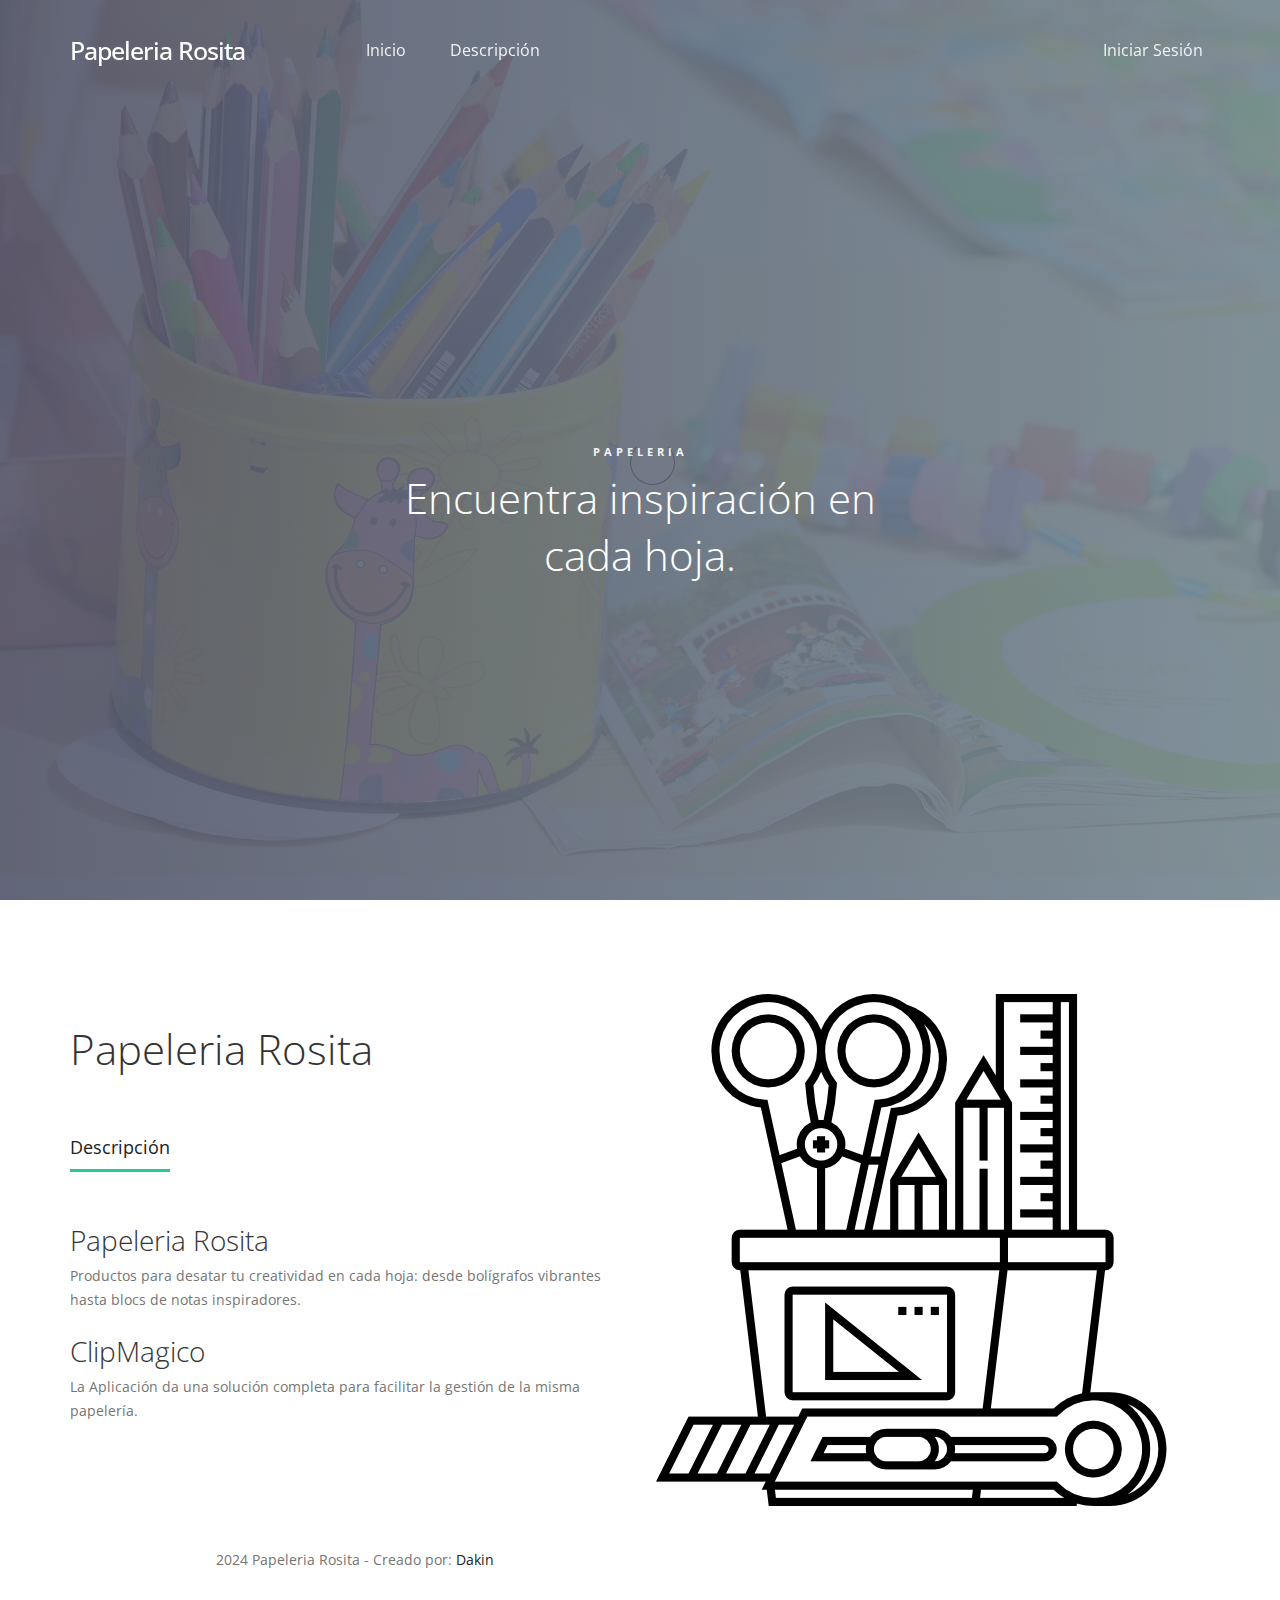
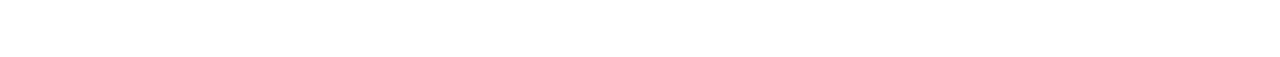
<file: src/main/webapp/index.html>
<!DOCTYPE html>
<html lang="en">
<head>

<title>Papeleria Rosita</title>

<meta charset="UTF-8">
<meta http-equiv="X-UA-Compatible" content="IE=Edge">
<meta name="description" content="">
<meta name="keywords" content="">
<meta name="team" content="">
<meta name="viewport"
	content="width=device-width, initial-scale=1, maximum-scale=1">

<link rel="stylesheet" href="css/bootstrap.min.css">
<link rel="stylesheet" href="css/owl.carousel.css">
<link rel="stylesheet" href="css/owl.theme.default.min.css">
<link rel="stylesheet" href="css/font-awesome.min.css">

<!-- MAIN CSS -->
<link rel="stylesheet" href="css/tooplate-style.css">

</head>
<body>

	<!-- PRE LOADER -->
	<section class="preloader">
		<div class="spinner">

			<span class="spinner-rotate"></span>

		</div>
	</section>


	<!-- MENU -->
	<section class="navbar custom-navbar navbar-fixed-top"
		role="navigation">
		<div class="container">

			<div class="navbar-header">
				<button class="navbar-toggle" data-toggle="collapse"
					data-target=".navbar-collapse">
					<span class="icon icon-bar"></span> <span class="icon icon-bar"></span>
					<span class="icon icon-bar"></span>
				</button>

				<!-- lOGO TEXT HERE -->
				<a href="index.html" class="navbar-brand">Papeleria Rosita</a>
			</div>

			<!-- MENU LINKS -->
			<div class="collapse navbar-collapse">
				<ul class="nav navbar-nav">
					<li><a href="#home" class="smoothScroll">Inicio</a></li>
					<li><a href="#feature" class="smoothScroll">Descripción</a></li>

				</ul>
				<ul class="nav navbar-nav navbar-right">
					<li><a href="login.jsp">Iniciar Sesión</a></li>

				</ul>
			</div>

		</div>
	</section>


	<!-- FEATURE -->
	<section id="home" data-stellar-background-ratio="0.5">
		<div class="overlay"></div>
		<div class="container">
			<div class="row">

				<div class="col-md-offset-3 col-md-6 col-sm-12">
					<div class="home-info">
						<h3>Papeleria</h3>
						<h1>Encuentra inspiración en cada hoja.</h1>

					</div>
				</div>

			</div>
		</div>
	</section>


	<!-- FEATURE -->
	<section id="feature" data-stellar-background-ratio="0.5">
		<div class="container">
			<div class="row">

				<div class="col-md-12 col-sm-12">
					<div class="section-title">
						<h1>Papeleria Rosita</h1>
					</div>
				</div>

				<div class="col-md-6 col-sm-6">
					<ul class="nav nav-tabs" role="tablist">
						<li class="active"><a href="#tab01" aria-controls="tab01"
							role="tab" data-toggle="tab">Descripción</a></li>

					</ul>

					<div class="tab-content">
						<div class="tab-pane active" id="tab01" role="tabpanel">
							<div class="tab-pane-item">
								<h2>Papeleria Rosita</h2>
								<p>Productos para desatar tu creatividad en cada hoja: desde
									bolígrafos vibrantes hasta blocs de notas inspiradores.</p>
							</div>
							<div class="tab-pane-item">
								<h2>ClipMagico</h2>
								<p>La Aplicación da una solución completa para facilitar la
									gestión de la misma papelería.</p>
							</div>
						</div>


					</div>

				</div>

				<div class="col-md-6 col-sm-6">
					<div class="feature-image">
						<img src="images/feature-mockup.png" class="img-responsive"
							alt="Thin Laptop">
					</div>
				</div>

			</div>
		</div>
	</section>




	<!-- FOOTER -->
	<footer id="footer" data-stellar-background-ratio="0.5">
		<div class="container">
			<div class="row">

				<div class="copyright-text col-md-12 col-sm-12">
					<div class="col-md-6 col-sm-6">
						<p>
							2024 Papeleria Rosita - Creado por: <a rel="nofollow">Dakin</a>
						</p>
					</div>


				</div>

			</div>
		</div>
	</footer>


	<!-- SCRIPTS -->
	<script src="js/jquery.js"></script>
	<script src="js/bootstrap.min.js"></script>
	<script src="js/jquery.stellar.min.js"></script>
	<script src="js/owl.carousel.min.js"></script>
	<script src="js/smoothscroll.js"></script>
	<script src="js/custom.js"></script>

</body>
</html>
</file>
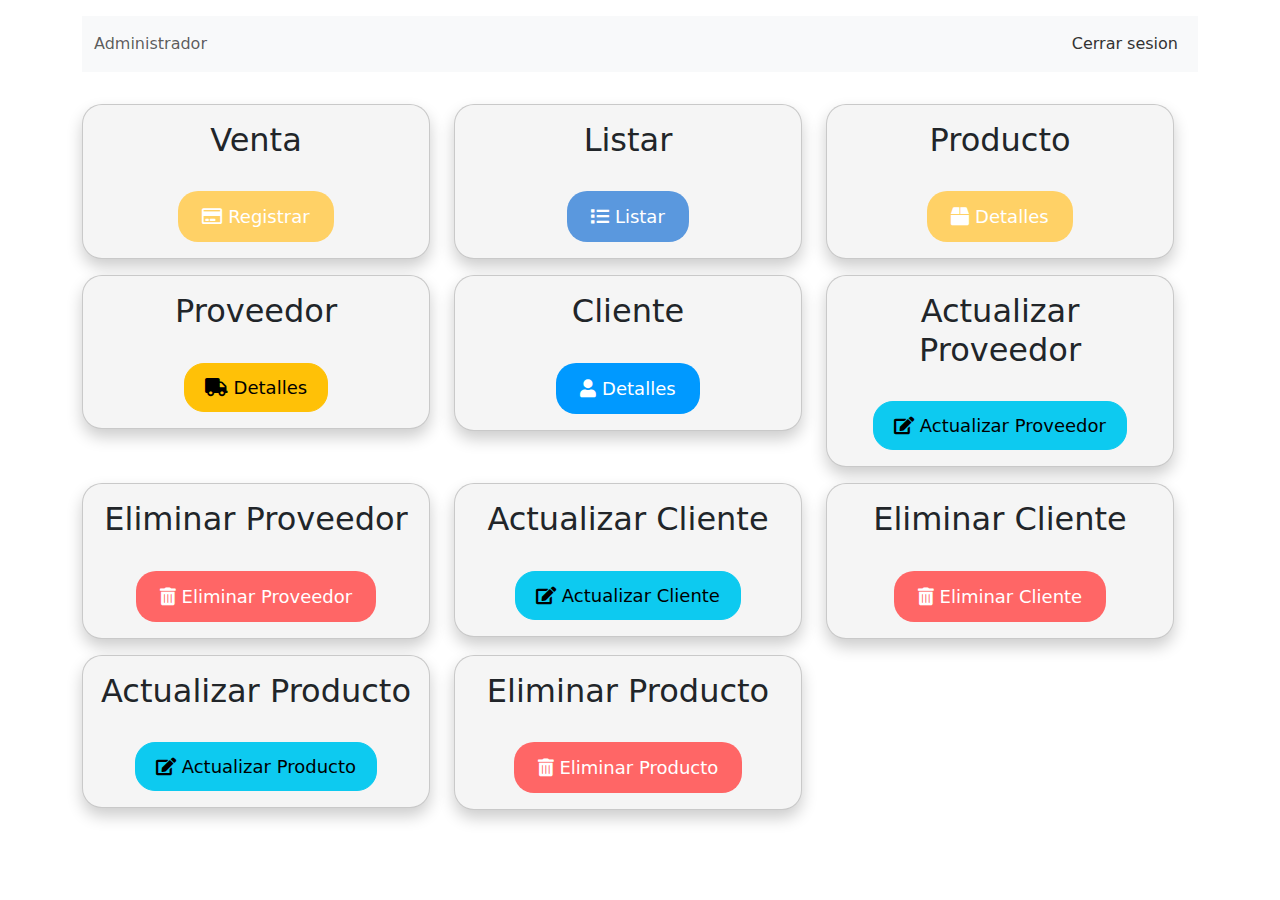
<file: src/main/webapp/administrador.html>
<!DOCTYPE html>
<html lang="es">

<head>
<meta charset="UTF-8">
<meta name="viewport" content="width=device-width, initial-scale=1.0">
<title>Administrador</title>
<!-- Agregar enlaces a los estilos de Bootstrap -->
<link
	href="https://cdn.jsdelivr.net/npm/bootstrap@5.3.0-alpha1/dist/css/bootstrap.min.css"
	rel="stylesheet">
<!-- Enlace al archivo de estilos CSS -->
<link rel="stylesheet" href="./css/vendedor.css">
<!-- Enlace a Font Awesome para iconos -->
<link rel="stylesheet"
	href="https://cdnjs.cloudflare.com/ajax/libs/font-awesome/5.15.4/css/all.min.css">
</head>

<body>
	<div class="container mt-3 text-center">
		<!-- Barra de navegaci�n -->
		<nav class="navbar navbar-expand-lg navbar-light bg-light">
			<div class="container-fluid">
				<div class="collapse navbar-collapse" id="navbarSupportedContent">
					<ul class="navbar-nav me-auto mb-2 mb-lg-0">
						<li class="nav-item"><span class="navbar-text">Administrador</span></li>
					</ul>
					<ul class="navbar-nav ms-auto mb-2 mb-lg-0">
						<li class="nav-item"><a class="nav-link" href="login.jsp">Cerrar
								sesion</a></li>
					</ul>
				</div>
			</div>
		</nav>


		<!-- Contenido de la p�gina -->
		<div class="row mt-3">

			<div class="row mt-3">
				<!-- Bot�n para Venta -->
				<div class="col-md-4">
					<div class="card">
						<div class="card-body text-center">
							<h5 class="card-title">Venta</h5>
							<button type="button" class="btn btn-success btn-lg btn-icon"
								id="btnRegistrar" onclick="mostrarFormulario('formularioVenta')">
								<i class="far fa-credit-card"></i> Registrar
							</button>
						</div>
					</div>
				</div>

				<!-- Bot�n para Listar -->
				<div class="col-md-4">
					<div class="card">
						<div class="card-body text-center">
							<h5 class="card-title">Listar</h5>
							<button type="button" class="btn btn-secondary btn-lg btn-icon"
								onclick="mostrarFormulario('formularioListar')">
								<i class="fas fa-list"></i> Listar
							</button>
						</div>
					</div>
				</div>

				<!-- Bot�n para Detalles de Producto -->
				<div class="col-md-4">
					<div class="card">
						<div class="card-body text-center">
							<h5 class="card-title">Producto</h5>
							<button type="button" class="btn btn-success btn-lg btn-icon"
								onclick="mostrarFormulario('formularioAProducto')">
								<i class="fas fa-box"></i> Detalles
							</button>
						</div>
					</div>
				</div>
			</div>

			<div class="row mt-3">
				<!-- Bot�n para Detalles de Proveedor -->
				<div class="col-md-4">
					<div class="card">
						<div class="card-body text-center">
							<h5 class="card-title">Proveedor</h5>
							<button type="button" class="btn btn-warning btn-lg btn-icon"
								onclick="mostrarFormulario('formularioAProveedor')">
								<i class="fas fa-truck"></i> Detalles
							</button>
						</div>
					</div>
				</div>

				<!-- Bot�n para Detalles de Cliente -->
				<div class="col-md-4">
					<div class="card">
						<div class="card-body text-center">
							<h5 class="card-title">Cliente</h5>
							<button type="button" class="btn btn-primary btn-lg btn-icon"
								onclick="mostrarFormulario('formularioACliente')">
								<i class="fas fa-user"></i> Detalles
							</button>
						</div>
					</div>
				</div>

				<!-- Bot�n para Actualizar Proveedor -->
				<div class="col-md-4">
					<div class="card">
						<div class="card-body text-center">
							<h5 class="card-title">Actualizar Proveedor</h5>
							<button type="button" class="btn btn-info btn-lg btn-icon"
								onclick="mostrarFormulario('formularioMProveedor')">
								<i class="fas fa-edit"></i> Actualizar Proveedor
							</button>
						</div>
					</div>
				</div>
			</div>

			<div class="row mt-3">
				<!-- Bot�n para Eliminar Proveedor -->
				<div class="col-md-4">
					<div class="card">
						<div class="card-body text-center">
							<h5 class="card-title">Eliminar Proveedor</h5>
							<button type="button" class="btn btn-danger btn-lg btn-icon"
								onclick="mostrarFormulario('formularioEProveedor')">
								<i class="fas fa-trash-alt"></i> Eliminar Proveedor
							</button>
						</div>
					</div>
				</div>

				<!-- Bot�n para Actualizar Cliente -->
				<div class="col-md-4">
					<div class="card">
						<div class="card-body text-center">
							<h5 class="card-title">Actualizar Cliente</h5>
							<button type="button" class="btn btn-info btn-lg btn-icon"
								onclick="mostrarFormulario('formularioMCliente')">
								<i class="fas fa-edit"></i> Actualizar Cliente
							</button>
						</div>
					</div>
				</div>

				<!-- Bot�n para Eliminar Cliente -->
				<div class="col-md-4">
					<div class="card">
						<div class="card-body text-center">
							<h5 class="card-title">Eliminar Cliente</h5>
							<button type="button" class="btn btn-danger btn-lg btn-icon"
								onclick="mostrarFormulario('formularioECliente')">
								<i class="fas fa-trash-alt"></i> Eliminar Cliente
							</button>
						</div>
					</div>
				</div>
			</div>

			<div class="row mt-3">
				<!-- Botón para Actualizar Producto -->
				<div class="col-md-4">
					<div class="card">
						<div class="card-body text-center">
							<h5 class="card-title">Actualizar Producto</h5>
							<button type="button" class="btn btn-info btn-lg btn-icon"
								onclick="mostrarFormulario('formularioMProducto')">
								<i class="fas fa-edit"></i> Actualizar Producto
							</button>
						</div>
					</div>
				</div>

				<!-- Botón para Eliminar Producto -->
				<div class="col-md-4">
					<div class="card">
						<div class="card-body text-center">
							<h5 class="card-title">Eliminar Producto</h5>
							<button type="button" class="btn btn-danger btn-lg btn-icon"
								onclick="mostrarFormulario('formularioEProducto')">
								<i class="fas fa-trash-alt"></i> Eliminar Producto
							</button>
						</div>
					</div>
				</div>

				<!-- Formulario de Listar -->
				<div class="container mt-5 formulario" id="formularioListar"
					style="display: none;">
					<div class="row justify-content-center">
						<div class="col-md-6">
							<div class="card shadow">
								<div class="card-body">
									<h2 class="card-title text-center mb-4">Listar Elementos</h2>
									<form action="/ClipMagico/listar" method="get">
										<div class="mb-3">
											<label for="mostrar" class="form-label">Seleccionar:</label>
											<select id="mostrar" name="mostrar" class="form-control">
												<option value="cliente">Cliente</option>
												<option value="producto">Producto</option>
												<option value="proveedor">Proveedor</option>
												<option value="venta">Venta</option>
											</select>
										</div>
										<div class="text-center">
											<button type="submit" class="btn btn-primary">Listar</button>
										</div>
									</form>
								</div>
							</div>
						</div>
					</div>
				</div>

				<!-- Formulario de venta (inicialmente oculto) -->
				<!-- Formulario de venta (inicialmente oculto) -->
				<div class="row mt-3" id="formularioVenta" style="display: none;">
					<div class="col-md-12">
						<div class="card">
							<div class="card-body text-center">
								<h5 class="card-title">Formulario de Venta</h5>
								<form id="ventaForm" method="post" action="/ClipMagico/venta">
									<div id="productos">
										<div class="mb-3">
											<label for="idCliente" class="form-label">ID Cliente</label>
											<input type="text" class="form-control" id="idCliente"
												name="idCliente">
										</div>
										<div class="mb-3">
											<label for="metodo_pago" class="form-label">M�todo de
												Pago</label> <select class="form-select" id="metodo_pago"
												name="metodo_pago">
												<option value="efectivo">Efectivo</option>
												<option value="tarjeta">Tarjeta de Credito</option>
												<option value="transferencia">Transferencia
													Bancaria</option>
											</select>
										</div>
										<div class="mb-3">
											<label for="productId" class="form-label">ID Producto</label>
											<input type="text" class="form-control" id="productId"
												name="idProducto[]">
										</div>
										<div class="mb-3">
											<label for="quantity" class="form-label">Cantidad</label> <input
												type="number" class="form-control" id="quantity"
												name="cantidadProducto[]">
										</div>
									</div>
									<div class="container">
										<button type="button" class="btn btn-primary" id="getPriceBtn">Obtener
											Precio</button>
										<table id="productTable" class="table mt-3">
											<thead>
												<tr>
													<th>ID Producto</th>
													<th>Nombre</th>
													<th>Descripci�n</th>
													<th>ID Proveedor</th>
													<th>Precio</th>
													<th>Cantidad</th>
													<th>Total</th>
													<th>Acciones</th>
												</tr>
											</thead>
											<tbody>
											</tbody>
										</table>
										<h4 id="totalSum">Suma Total: $0</h4>
									</div>
									<input type="hidden" name="totalVenta" id="totalVenta">
									<button type="submit" class="btn btn-success" id="submitBtn">Registrar
										Venta</button>
									<button type="button" class="btn btn-secondary"
										id="btnAtrasVenta">Atras</button>
								</form>
							</div>
						</div>
					</div>
				</div>

				<!-- Formulario de Producto -->
				<div class="container mt-5 formulario" id="formularioAProducto"
					style="display: none;">
					<div class="row justify-content-center">
						<div class="col-md-6">
							<div class="card shadow">
								<div class="card-body">
									<h2 class="card-title text-center mb-4">Agregar Producto</h2>
									<form id="prodform" method="post" action="/ClipMagico/prod">

										<div class="form-group">
											<label for="nombre">Nombre:</label> <input type="text"
												class="form-control" id="nombreProdA" name="nombreProdA">
										</div>
										<div class="form-group">
											<label for="descripcion">Descripcion:</label>
											<textarea class="form-control" id="descripcionProdA"
												name="descripcionProdA"></textarea>
										</div>
										<div class="form-group">
											<label for="descripcion">ID proveedor:</label> <input
												type="number" class="form-control" id="idproveedor"
												name="idproveedor" min=0>
											</textarea>
										</div>
										<div class="form-group">
											<label for="descripcion">Cantidad:</label> <input
												type="number" class="form-control" id="cantidadProdA"
												name="cantidadProdA" min=0>
											</textarea>
										</div>
										<div class="form-group">
											<label for="descripcion">Precio:</label> <input type="number"
												class="form-control" id="precioProdA" name="precioProdA"
												min=0>
											</textarea>
										</div>
										<br>
										<button type="submit" class="btn btn-primary">Agregar</button>
									</form>
								</div>
							</div>
						</div>
					</div>
				</div>

				<!-- Formulario de Proveedor -->
				<div class="container mt-5 formulario" id="formularioAProveedor"
					style="display: none;">
					<div class="row justify-content-center">
						<div class="col-md-6">
							<div class="card shadow">
								<div class="card-body">
									<h2 class="card-title text-center mb-4">Agregar Proveedor</h2>
									<form id="formAproveedor" method="post"
										action="/ClipMagico/prov">
										<div class="form-group">
											<label for="nombre">Nombre:</label> <input type="text"
												class="form-control" id="nombre" name="nombre">
										</div>
										<div class="form-group">
											<label for="descripcion">Direccion:</label>
											<textarea class="form-control" id="direccion"
												name="direccion"></textarea>
										</div>
										<div class="form-group">
											<label for="descripcion">Telefono:</label>
											<textarea class="form-control" id="telefono" name="telefono"></textarea>
										</div>
										<div class="form-group">
											<label for="descripcion">NIT:</label>
											<textarea class="form-control" id="nit" name="nit"></textarea>
										</div>
										<br>
										<button type="submit" class="btn btn-primary">Agregar</button>
									</form>

								</div>
							</div>
						</div>
					</div>
				</div>

				<!-- Formulario de Cliente -->
				<div class="container mt-5 formulario" id="formularioACliente"
					style="display: none;">
					<div class="row justify-content-center">
						<div class="col-md-6">
							<div class="card shadow">
								<div class="card-body">
									<h2 class="card-title text-center mb-4">Agregar Cliente</h2>
									<form id="agregarClienteForm" method="post"
										action="/ClipMagico/cliente">
										<div class="mb-3">
											<label for="cedulaClienteAgregar" class="form-label">Cedula
												Cliente</label> <input type="text" class="form-control"
												id="cedulaClienteAgregar" name="cedulaClienteAgregar">
										</div>
										<div class="mb-3">
											<label for="nombreClienteAgregar" class="form-label">Nombre
												Cliente</label> <input type="text" class="form-control"
												id="nombreClienteAgregar" name="nombreClienteAgregar">
										</div>
										<div class="mb-3">
											<label for="direccionClienteAgregar" class="form-label">Direccion
												Cliente</label> <input type="text" class="form-control"
												id="direccionClienteAgregar" name="direccionClienteAgregar">
										</div>
										<div class="mb-3">
											<label for="telefonoClienteAgregar" class="form-label">Telefono
												Cliente</label> <input type="text" class="form-control"
												id="telefonoClienteAgregar" name="telefonoClienteAgregar">
										</div>
										<button type="submit" class="btn btn-primary"
											id="submitAgregarCliente">Agregar</button>
										<button type="button" class="btn btn-secondary"
											id="btnAtrasAgregarCliente">Atras</button>
									</form>
								</div>
							</div>
						</div>
					</div>
				</div>

				<!-- Formulario de Eliminar Producto -->
				<div class="container mt-5 formulario" id="formularioEProducto"
					style="display: none;">
					<div class="row justify-content-center">
						<div class="col-md-6">
							<div class="card shadow">
								<div class="card-body">
									<h2 class="card-title text-center mb-4">Eliminar Producto</h2>
									<form id="formularioEProducto" method="post"
										action="/ClipMagico/prod">
										<input type="hidden" name="_method" value="DELETE">
										<div class="form-group">
											<label for="idProducto">ID del Producto:</label> <input
												type="number" class="form-control" id="idProducto"
												name="idProducto">
										</div>
										<br>
										<button type="submit" class="btn btn-primary">Eliminar</button>
									</form>

								</div>
							</div>
						</div>
					</div>
				</div>



				<!-- Formulario de Eliminar Proveedor -->
				<div class="container mt-5 formulario" id="formularioEProveedor"
					style="display: none;">
					<div class="row justify-content-center">
						<div class="col-md-6">
							<div class="card shadow">
								<div class="card-body">
									<h2 class="card-title text-center mb-4">Eliminar Proveedor</h2>
									<form id="formEproveedor" method="post"
										action="/ClipMagico/prov">
										<input type="hidden" name="_method" value="DELETE">
										<div class="form-group">
											<label for="idProveedor">ID del Proveedor:</label> <input
												type="number" class="form-control" id="idProveedor"
												name="idProveedor">
										</div>

										<button type="submit" class="btn btn-primary">Eliminar</button>
									</form>

								</div>
							</div>
						</div>
					</div>
				</div>

				<!-- Formulario de Eliminar Cliente -->
				<div class="container mt-5 formulario" id="formularioECliente"
					style="display: none;">
					<div class="row justify-content-center">
						<div class="col-md-6">
							<div class="card shadow">
								<div class="card-body">
									<h2 class="card-title text-center mb-4">Eliminar Cliente</h2>
									<form id="formEliminarC" method="post"
										action="/ClipMagico/cliente">
										<input type="hidden" name="_method" value="DELETE">
										<div class="form-group">
											<label for="idCliente">Cedula del Cliente:</label> <input
												type="number" class="form-control" id="cedula" name="cedula">
										</div>

										<button type="submit" class="btn btn-primary">Eliminar</button>
									</form>

								</div>
							</div>
						</div>
					</div>
				</div>

				<!-- Formulario de Actualizar Producto -->
				<div class="container mt-5 formulario" id="formularioMProducto"
					style="display: none;">
					<div class="row justify-content-center">
						<div class="col-md-6">
							<div class="card shadow">
								<div class="card-body">
									<h2 class="card-title text-center mb-4">Actualizar
										Producto</h2>
									<form id="prodform" method="post" action="/ClipMagico/prod">
										<input type="hidden" name="_method" value="PUT">

										<div class="form-group">
											<label for="idProducto">ID del producto existente:</label> <input
												type="number" class="form-control" id="idProducto"
												name="idProducto">
										</div>
										<div class="form-group">
											<label for="nombre">Nombre:</label> <input type="text"
												class="form-control" id="nombreProdM" name="nombreProdM">
										</div>
										<div class="form-group">
											<label for="descripcion">Descripcion:</label>
											<textarea class="form-control" id="descripcionProdM"
												name="descripcionProdM"></textarea>
										</div>
										<div class="form-group">
											<label for="descripcion">ID proveedor:</label> <input
												type="number" class="form-control" id="idproveedor"
												name="idproveedor" min=0>
											</textarea>
										</div>
										<div class="form-group">
											<label for="descripcion">Cantidad:</label> <input
												type="number" class="form-control" id="cantidadProdM"
												name="cantidadProdM" min=0>
											</textarea>
										</div>
										<div class="form-group">
											<label for="descripcion">Precio:</label> <input type="number"
												class="form-control" id="precioProdM" name="precioProdM"
												min=0>
											</textarea>
										</div>
										<br>
										<button type="submit" class="btn btn-primary">Actualizar</button>
									</form>

								</div>
							</div>
						</div>
					</div>
				</div>

				<!-- Formulario de Actualizar Proveedor -->
				<div class="container mt-5 formulario" id="formularioMProveedor"
					style="display: none;">
					<div class="row justify-content-center">
						<div class="col-md-6">
							<div class="card shadow">
								<div class="card-body">
									<h2 class="card-title text-center mb-4">Actualizar
										Proveedor</h2>
									<form class="formAproveedor" action="/ClipMagico/prov"
										method="POST">
										<input type="hidden" name="_method" value="PUT">
										<div class="form-group">
											<label for="idProveedor">ID del Proveedor existente:</label>
											<input type="number" class="form-control" id="idProveedor"
												name="idProveedor">
										</div>
										<div class="form-group">
											<label for="nombre">Nombre:</label> <input type="text"
												class="form-control" id="nombreProvM" name="nombreProvM">
										</div>
										<div class="form-group">
											<label for="descripcion">Direccion:</label>
											<textarea class="form-control" id="direccionProvM"
												name="direccionProvM"></textarea>
										</div>
										<div class="form-group">
											<label for="descripcion">Telefono:</label>
											<textarea class="form-control" id="telefonoProvM"
												name="telefonoProvM"></textarea>
										</div>
										<div class="form-group">
											<label for="descripcion">NIT:</label>
											<textarea class="form-control" id="nitProvM" name="nitProvM"></textarea>
										</div>
										<button type="submit" class="btn btn-primary"
											id="btnModificarProveedor">Actualizar</button>
									</form>

								</div>
							</div>
						</div>
					</div>
				</div>

				<!-- Formulario de Actualizar Cliente -->
				<div class="container mt-5 formulario" id="formularioMCliente" style="display: none;">
					<div class="row justify-content-center">
						<div class="col-md-6">
							<div class="card shadow">
								<div class="card-body">
									<h2 class="card-title text-center mb-4">Actualizar Cliente</h2>
									<form class="Clienteform" action="/ClipMagico/cliente"
										method="POST">
										<input type="hidden" name="_method" value="PUT">

										<div class="form-group">
											<label for="idCliente">ID del Cliente existente:</label> <input
												type="number" class="form-control" id="idCliente"
												name="idCliente" required>
										</div>
										<div class="form-group">
											<label for="nombre">Nombre:</label> <input type="text"
												id="nombreClienteM" name="nombreClienteM"
												class="form-control" required>
										</div>
										<div class="form-group">
											<label for="direccion">Dirección:</label> <input type="text"
												id="direccionClienteM" name="direccionClienteM"
												class="form-control" required>
										</div>
										<div class="form-group">
											<label for="telefonoC">Teléfono:</label> <input type="tel"
												id="telefonoClienteM" name="telefonoClienteM"
												class="form-control" required>
										</div>
										<button type="submit" class="btn btn-primary btn-block"
											id="btnModificarCliente">Actualizar</button>
									</form>
								</div>
							</div>
						</div>
					</div>
				</div>

				<!-- Formulario de Listar -->
				<div class="container mt-5 formulario" id="formularioListar"
					style="display: none;">
					<div class="row justify-content-center">
						<div class="col-md-6">
							<div class="card shadow">
								<div class="card-body">
									<h2 class="card-title text-center mb-4">Listar Elementos</h2>
									<form action="/ClipMagico/listar" method="GET">
										<div class="mb-3">
											<label for="mostrar" class="form-label">Seleccionar:</label>
											<select id="mostrar" name="mostrar" class="form-control">
												<option value="cliente">Cliente</option>
												<option value="producto">Producto</option>
												<option value="proveedor">Proveedor</option>
												<option value="venta">Venta</option>
											</select>
										</div>
										<div class="text-center">
											<button type="submit" class="btn btn-primary">Listar</button>
										</div>
									</form>
								</div>
							</div>
						</div>
					</div>
				</div>


				<!-- Agregar el script de Bootstrap y JavaScript -->
				<script src="https://code.jquery.com/jquery-3.6.0.min.js"></script>
				<script
					src="https://cdn.jsdelivr.net/npm/bootstrap@5.3.0-alpha1/dist/js/bootstrap.bundle.min.js"></script>
				<!-- Enlace al archivo de scripts JavaScript -->
				<script src="./js/scriptAdmin.js"></script>


			</div>
</body>

</html>
</file>
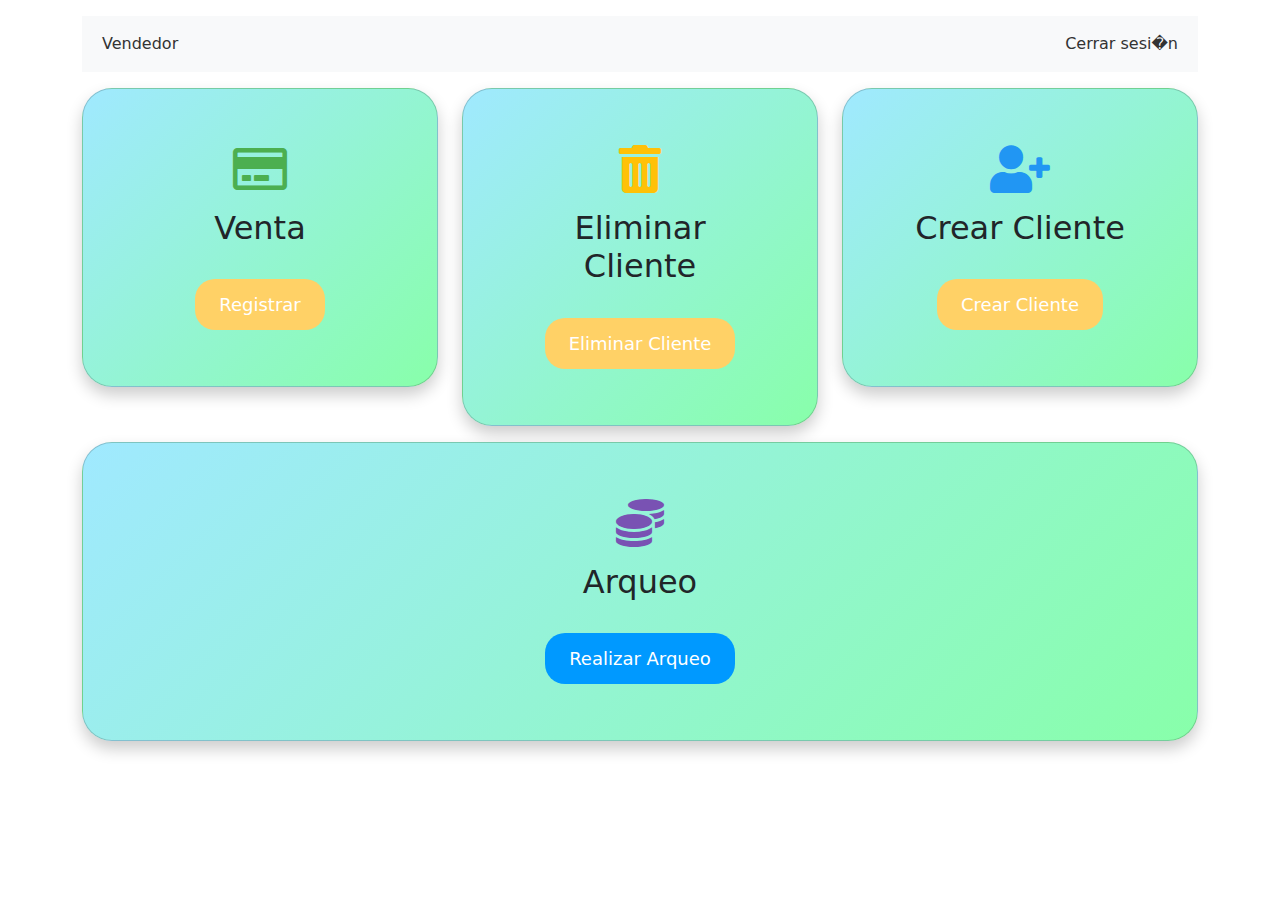
<file: src/main/webapp/vendedor.html>
<!DOCTYPE html>
<html lang="es">

<head>
	<meta charset="UTF-8">
	<meta name="viewport" content="width=device-width, initial-scale=1.0">
	<title>Vendedor</title>
	<!-- Agregar enlaces a los estilos de Bootstrap -->
	<link href="https://cdn.jsdelivr.net/npm/bootstrap@5.3.0-alpha1/dist/css/bootstrap.min.css" rel="stylesheet">
	<!-- Enlace al archivo de Font Awesome -->
	<link rel="stylesheet" href="https://cdnjs.cloudflare.com/ajax/libs/font-awesome/5.15.4/css/all.min.css">
	<!-- Estilos personalizados -->
	<link rel="stylesheet" href="./css/vendedor.css">
</head>

<body>

	<div class="container mt-3">
		<!-- Barra de navegaci�n -->
		<nav class="navbar navbar-expand-lg navbar-light bg-light">
			<div class="container-fluid">
				<div class="collapse navbar-collapse" id="navbarSupportedContent">
					<ul class="navbar-nav me-auto mb-2 mb-lg-0">
						<li class="nav-item"><a class="nav-link" href="#">Vendedor</a></li>
					</ul>
					<ul class="navbar-nav ms-auto mb-2 mb-lg-0">
						<li class="nav-item"><a class="nav-link" href="login.jsp">Cerrar sesi�n</a></li>
					</ul>
				</div>
			</div>
		</nav>

		<!-- Contenido de la p�gina -->
		<div class="row mt-3">
			<!-- Botones para acciones -->
			<div class="col-md-4">
				<div class="card btn-container">
					<div class="card-body text-center">
						<i class="far fa-credit-card fa-3x mb-3" style="color: #4CAF50;"></i>
						<h5 class="card-title">Venta</h5>
						<button type="button" class="btn btn-success btn-lg" id="btnRegistrar">Registrar</button>
					</div>
				</div>
			</div>
			<div class="col-md-4">
				<div class="card btn-container">
					<div class="card-body text-center">
						<i class="fas fa-trash-alt fa-3x mb-3" style="color: #FFC107;"></i>
						<h5 class="card-title">Eliminar Cliente</h5>
						<button type="button" class="btn btn-success btn-lg" id="btnEliminarCliente">Eliminar
							Cliente</button>
					</div>
				</div>
			</div>
			<div class="col-md-4">
				<div class="card btn-container">
					<div class="card-body text-center">
						<i class="fas fa-user-plus fa-3x mb-3" style="color: #2196F3;"></i>
						<h5 class="card-title">Crear Cliente</h5>
						<button type="button" class="btn btn-success btn-lg" id="btnCrearCliente">Crear Cliente</button>
					</div>
				</div>
			</div>
		</div>

		<!-- Bot�n de Arqueo -->
		<div class="row mt-3">
			<div class="col-md-12">
				<div class="card btn-container">
					<div class="card-body text-center">
						<i class="fas fa-coins fa-3x mb-3" style="color: #7952B3;"></i>
						<h5 class="card-title">Arqueo</h5>
						<button type="button" class="btn btn-primary btn-lg" id="btnArqueo">Realizar Arqueo</button>
					</div>
				</div>
			</div>
		</div>


		<!-- Formulario de venta (inicialmente oculto) -->
		<div class="row mt-3" id="formularioVenta" style="display: none;">
			<div class="col-md-12">
				<div class="card">
					<div class="card-body text-center">
						<h5 class="card-title">Formulario de Venta</h5>
						<form id="ventaForm" method="post" action="/ClipMagico/venta">
							<div id="productos">
								<div class="mb-3">
									<label for="idCliente" class="form-label">ID Cliente</label>
									<input type="text" class="form-control" id="idCliente" name="idCliente">
								</div>
								<div class="mb-3">
									<label for="metodo_pago" class="form-label">M�todo de Pago</label>
									<select class="form-select" id="metodo_pago" name="metodo_pago">
										<option value="efectivo">Efectivo</option>
										<option value="tarjeta">Tarjeta de Cr�dito</option>
										<option value="transferencia">Transferencia Bancaria</option>
									</select>
								</div>
								<div class="mb-3">
									<label for="productId" class="form-label">ID Producto</label>
									<input type="text" class="form-control" id="productId" name="idProducto[]">
								</div>
								<div class="mb-3">
									<label for="quantity" class="form-label">Cantidad</label>
									<input type="number" class="form-control" id="quantity" name="cantidadProducto[]">
								</div>
							</div>
							<div class="container">
								<button type="button" class="btn btn-primary" id="getPriceBtn">Obtener Precio</button>
								<table id="productTable" class="table mt-3">
									<thead>
										<tr>
											<th>ID Producto</th>
											<th>Nombre</th>
											<th>Descripci�n</th>
											<th>ID Proveedor</th>
											<th>Precio</th>
											<th>Cantidad</th>
											<th>Total</th>
											<th>Acciones</th>
										</tr>
									</thead>
									<tbody>
									</tbody>
								</table>
								<h4 id="totalSum">Suma Total: $0</h4>
							</div>
							<input type="hidden" name="totalVenta" id="totalVenta">
							<button type="submit" class="btn btn-success" id="submitBtn">Registrar Venta</button>
							<button type="button" class="btn btn-secondary" id="btnAtrasVenta">Atr�s</button>
						</form>
					</div>
				</div>
			</div>
		</div>

		<!-- Formulario para eliminar cliente -->
		<div class="row mt-3" id="formularioEliminarCliente" style="display: none;">
			<div class="col-md-12">
				<div class="card">
					<div class="card-body text-center">
						<h5 class="card-title">Eliminar Cliente</h5>
						<!-- Eliminar el formulario y llamar a la funci�n eliminaCliente() -->
						<div class="mb-3">
							<label for="cedulaClienteEliminar" class="form-label">C�dula Cliente</label>
							<input type="text" class="form-control" id="cedula" name="cedula">
						</div>
						<button type="button" class="btn btn-danger" id="submitEliminarCliente"
							onclick="eliminaCliente()">Eliminar</button>
						<button type="button" class="btn btn-secondary" id="btnAtrasEliminarCliente">Atr�s</button>
					</div>
				</div>
			</div>
		</div>


		<!-- Formulario para agregar cliente -->
		<div class="row mt-3" id="formularioAgregarCliente" style="display: none;">
			<div class="col-md-12">
				<div class="card">
					<div class="card-body text-center">
						<h5 class="card-title">Agregar Cliente</h5>
						<form id="agregarClienteForm" method="post" action="/ClipMagico/cliente">
							<div class="mb-3">
								<label for="cedulaClienteAgregar" class="form-label">C�dula Cliente</label>
								<input type="text" class="form-control" id="cedulaClienteAgregar"
									name="cedulaClienteAgregar">
							</div>
							<div class="mb-3">
								<label for="nombreClienteAgregar" class="form-label">Nombre Cliente</label>
								<input type="text" class="form-control" id="nombreClienteAgregar"
									name="nombreClienteAgregar">
							</div>
							<div class="mb-3">
								<label for="direccionClienteAgregar" class="form-label">Direcci�n Cliente</label>
								<input type="text" class="form-control" id="direccionClienteAgregar"
									name="direccionClienteAgregar">
							</div>
							<div class="mb-3">
								<label for="telefonoClienteAgregar" class="form-label">Tel�fono Cliente</label>
								<input type="text" class="form-control" id="telefonoClienteAgregar"
									name="telefonoClienteAgregar">
							</div>
							<button type="submit" class="btn btn-primary" id="submitAgregarCliente">Agregar</button>
							<button type="button" class="btn btn-secondary" id="btnAtrasAgregarCliente">Atr�s</button>
						</form>
					</div>
				</div>
			</div>
		</div>
	</div>

	<!-- Agregar el script de Bootstrap y JavaScript -->
	<script src="https://code.jquery.com/jquery-3.6.0.min.js"></script>
	<script src="https://cdn.jsdelivr.net/npm/bootstrap@5.3.0-alpha1/dist/js/bootstrap.bundle.min.js"></script>
	<!-- Enlace al archivo de scripts JavaScript -->
	<script src="./js/scriptVendedor.js"></script>

</body>

</html>
</file>
<file: src/main/webapp/css/tooplate-style.css>
/*

Template 2106 Soft Landing

http://www.tooplate.com/view/2106-soft-landing
	
*/
 
  @import url('https://fonts.googleapis.com/css?family=Open+Sans:300,300i,400');

  body {
    font-family: 'Open Sans', sans-serif;
    overflow-x: hidden;
    background: #f9f9f9;
  }



  /*---------------------------------------
     TYPOGRAPHY              
  -----------------------------------------*/

  h1,h2,h3,h4,h5,h6 {
    font-weight: 300;
    line-height: normal;
  }

  h1 {
    font-size: 3em;
  }

  h2 {
    color: #353535;
    font-size: 2em;
  }

  p {
    color: #757575;
    font-size: 14px;
    font-weight: normal;
    line-height: 24px;
  }



  /*---------------------------------------
     GENERAL               
  -----------------------------------------*/

  html{
    -webkit-font-smoothing: antialiased;
  }

  a {
    color: #202020;
    text-decoration: none !important;
  }

  a,
  input, button,
  .form-control {
    -webkit-transition: 0.5s;
    transition: 0.5s;
  }

  a:hover, a:active, a:focus {
    color: #29ca8e;
    outline: none;
  }

  ::-webkit-scrollbar{
    width: 8px;
    height: 8px;
  }

  ::-webkit-scrollbar-thumb {
    cursor: pointer;
    background: #202020;
  }

  .section-title {
    padding-bottom: 40px;
  }

  section {
    position: relative;
    padding: 100px 0;
  }

  #contact,
  footer {
    background: #ffffff;
    text-align: center;
  }

  .overlay {
    background: #536976;  /* fallback for old browsers */
    background: -webkit-linear-gradient(to right, #292E49, #536976);  /* Chrome 10-25, Safari 5.1-6 */
    background: linear-gradient(to right, #292E49, #536976); /* W3C, IE 10+/ Edge, Firefox 16+, Chrome 26+, Opera 12+, Safari 7+ */
    opacity: 0.9;
    position: absolute;
    top: 0;
    right: 0;
    bottom: 0;
    left: 0;
    width: 100%;
    height: 100%;
  }

  .online-form {
    position: relative;
  }

  .online-form .form-control {
    border-color: #f0f0f0;
    display: inline-block;
    vertical-align: top;
    border-radius: 50px;
    box-shadow: none;
    height: 50px;
    margin-right: 0.5em;
    padding-left: 15px;
  }

  .online-form input[type="email"] {
    width: 60%;
  }

  .online-form button {
    background: #29ca8e;
    border: 0;
    color: #ffffff;
    position: absolute;
    right: 6em;
    width: 25%;
  }

  .online-form button:hover {
    background: #202020;
    color: #ffffff;
  }



  /*---------------------------------------
     BUTTONS               
  -----------------------------------------*/

  .section-btn {
    background: #29ca8e;
    border: 0;
    border-radius: 50px;
    color: #ffffff;
    font-size: 16px;
    font-weight: normal;
    padding: 12px 30px;
    transition: 0.5s 0.2s;
  }

  .section-btn:hover,
  .section-btn:focus {
    background: #202020;
    color: #ffffff;
  }



  /*---------------------------------------
       PRE LOADER              
  -----------------------------------------*/

  .preloader {
    position: fixed;
    top: 0;
    left: 0;
    width: 100%;
    height: 100%;
    z-index: 99999;
    display: flex;
    flex-flow: row nowrap;
    justify-content: center;
    align-items: center;
    background: none repeat scroll 0 0 #ffffff;
  }

  .spinner {
    border: 1px solid transparent;
    border-radius: 3px;
    position: relative;
  }

  .spinner:before {
    content: '';
    box-sizing: border-box;
    position: absolute;
    top: 50%;
    left: 50%;
    width: 45px;
    height: 45px;
    margin-top: -10px;
    margin-left: -10px;
    border-radius: 50%;
    border: 1px solid #575757;
    border-top-color: #ffffff;
    animation: spinner .9s linear infinite;
  }

  @-webkit-@keyframes spinner {
    to {transform: rotate(360deg);}
  }

  @keyframes spinner {
    to {transform: rotate(360deg);}
  }



  /*---------------------------------------
      MENU              
  -----------------------------------------*/

  .custom-navbar {
    border: none;
    margin-bottom: 0;
    padding: 25px 0;
  }

  .custom-navbar .navbar-brand {
    color: #ffffff;
    font-size: 25px;
    font-weight: 500;
    letter-spacing: -1px;
  }

  .top-nav-collapse {
    background: #ffffff;
  }

  .custom-navbar .navbar-nav {
    margin-left: 6em;
  }

  .custom-navbar .nav li a {
    font-size: 16px;
    font-weight: normal;
    color: #f0f0f0;
    padding-right: 22px;
    padding-left: 22px;
  }

  .custom-navbar .nav li a:hover {
    background: transparent;
    color: #29ca8e;
  }

  .custom-navbar .navbar-nav > li > a:hover,
  .custom-navbar .navbar-nav > li > a:focus {
    background-color: transparent;
  }

  .custom-navbar .nav li.active > a {
    background-color: transparent;
    color: #29ca8e;
  }

  .custom-navbar .navbar-toggle {
    border: none;
    padding-top: 10px;
  }

  .custom-navbar .navbar-toggle {
    background-color: transparent;
  }

  .custom-navbar .navbar-toggle .icon-bar {
    background: #29ca8e;
    border-color: transparent;
  }

  @media(min-width:768px) {
    .custom-navbar {
      border-bottom: 0;
      background: 0 0; 
    }

    .custom-navbar.top-nav-collapse {
      background: #ffffff;
      -webkit-box-shadow: 0 1px 30px rgba(0, 0, 0, 0.1);
      -moz-box-shadow: 0 1px 30px rgba(0, 0, 0, 0.1);
      box-shadow: 0 1px 30px rgba(0, 0, 0, 0.1);
      padding: 10px 0;
    }

    .top-nav-collapse .navbar-brand {
      color: #252525;
    }

    .top-nav-collapse .nav li a {
      color: #575757;
    }

    .top-nav-collapse .nav .section-btn a {
      color: #ffffff;
    }
  }



  /*---------------------------------------
      HOME          
  -----------------------------------------*/

  #home {
    background: url('../images/home-bg.jpg') no-repeat center center;
    background-size: cover;
    vertical-align: middle;
    display: -webkit-box;
    display: -webkit-flex;
    display: -ms-flexbox;
    display: flex;
    -webkit-box-align: center;
    -webkit-align-items: center;
    -ms-flex-align: center;
    align-items: center;
    min-height: 100vh;
    position: relative;
    padding-top: 12em;
    text-align: center;
  }

  #home h1 {
    color: #ffffff;
    margin-top: 10px;
    margin-bottom: 40px;
  }

  .home-info {
    margin-top: 7em;
  }

  .home-info h3 {
    color: #f0f0f0;
    font-size: 11px;
    font-weight: bold;
    letter-spacing: 4px;
    text-transform: uppercase;
    margin: 10px 0;
  }
  


  /*---------------------------------------
      FEATURE              
  -----------------------------------------*/

  #feature {
    background: #ffffff;
  }

  #feature .nav-tabs {
    border-bottom: 0;
  }

  #feature .nav>li>a {
    padding: 8px 0;
  }

  #feature .nav-tabs>li>a {
    color: #999999;
    font-size: 18px;
    border: 0;
    border-bottom: 3px solid transparent;
    border-radius: 0;
    margin-right: 35px;
  }

  #feature .nav-tabs>li.active>a, 
  #feature .nav-tabs>li.active>a:focus, 
  #feature .nav-tabs>li.active>a:hover {
    background: transparent;
    color: #202020;
    border-bottom: 3px solid #29ca8e;
  }

  #feature .nav>li>a:focus, 
  #feature .nav>li>a:hover {
    background: transparent;
    border-bottom: 3px solid #29ca8e;
    color: #202020;
  }

  #feature .tab-content {
    margin-top: 50px;
  }

  .tab-pane-item {
    margin: 20px 0;
  }

  .tab-pane-item h2 {
    margin: 0 0 5px 0;
  }

  .feature-image {
    position: absolute;
    bottom: -27em;
  }



  /*---------------------------------------
      ABOUT              
  -----------------------------------------*/

  #about .col-md-4 {
    margin: 0;
    padding: 0;
  }

  .team-thumb {
    background: #ffffff;
    position: relative;
    overflow: hidden;
  }

  .team-thumb-up:after {
    display: block;
    margin: 0 auto;
    position: absolute;
    top: -15px;
    right: 0;
    left: 0;
    content: "";
    width: 0;
    height: 0;
    border-right: 15px solid transparent;
    border-left: 15px solid transparent;
    border-bottom: 15px solid #ffffff;
  }

  .team-thumb-down:after {
    display: block;
    margin: 0 auto;
    position: absolute;
    bottom: -15px;
    right: 0;
    left: 0;
    content: "";
    width: 0;
    height: 0;
    border-right: 15px solid transparent;
    border-left: 15px solid transparent;
    border-top: 15px solid #ffffff;
  }

  .team-info {
    position: relative;
    padding: 40px;
  }

  .team-info h2 {margin: 0;}

  .team-info small {
    display: block;
    font-size: 18px;
    margin: 5px 0 10px 0;
  }

  .team-thumb img {
    width: 100%;
  }



  /*---------------------------------------
      TESTIMONIAL           
  -----------------------------------------*/

  #testimonial {
    background: #ffffff;
  }

  #testimonial .col-md-6 {
    margin: 0;
    padding: 0;
  }

  #testimonial .section-title {
    padding-bottom: 0;
  }

  #testimonial h1 {
    color: #ffffff;
  }

  .testimonial-image {
    background: url('../images/testimonial-image.jpg') no-repeat center center;
    background-size: cover;
    width: 100%;
    height: 65vh;
  }

  .testimonial-info {
    background: #202020;
    padding: 60px;
    height: 65vh;
  }

  .testimonial-info h3 {
    color: #d9d9d9;
    font-style: italic;
    margin-top: 5px;
  }

  .testimonial-info .item {
    display: block;
    width: 100%;
  }

  .testimonial-item {
    margin: 20px 0;
  }

  .owl-carousel .owl-item img,
  .testimonial-item img,
  .testimonial-item h4 {
    color: #d9d9d9;
    display: inline-block;
    vertical-align: top;
  }

  .owl-carousel .owl-item img,
  .testimonial-item img {
    border: 3px solid #ffffff;
    border-radius: 100px;
    width: 60px;
    height: 60px;
    margin-right: 10px;
  }



  /*---------------------------------------
      PRICING             
  -----------------------------------------*/

  #about .section-title,
  #pricing .section-title {
    text-align: center;
  }

  #pricing .col-md-4 {
    margin: 0;
    padding: 0;
  }

  #pricing .col-md-4:last-child .pricing-thumb {
    border-right: 0;
  }

  .pricing-thumb {
    background: #ffffff;
    border-right: 2px solid #f0f0f0;
    padding: 20px 40px;
  }

  .pricing-title {
    padding-bottom: 5px;
  }

  .pricing-info {
    border-top: 2px solid #f0f0f0;
    border-bottom: 2px solid #f0f0f0;
  }

  .pricing-info,
  .pricing-bottom {
    padding: 20px 0;
  }

  .pricing-info p {
    font-size: 16px;
  }

  .pricing-bottom {
    position: relative;
  }

  .pricing-bottom span {
    font-size: 20px;
  }

  .pricing-btn {
    position: absolute;
    top: 15px;
    right: 0;
    display: inline-block;
  }



  /*---------------------------------------
      CONTACT             
  -----------------------------------------*/

  #contact-form .col-md-12,
  #contact-form .col-md-4 {
    padding-left: 0;
  }

  #contact-form .form-control {
    background: transparent;
    border: 0;
    border-bottom: 3px solid #f0f0f0;
    border-radius: 0;
    box-shadow: none;
    margin: 10px 0;
  }

  #contact-form .form-control:focus {
    border-bottom-color: #202020;
  }

  #contact-form input {
    height: 50px;
  }

  #contact-form input[type='submit'] {
    background: #202020;
    border-radius: 50px;
    border: 0;
    color: #ffffff;
  }

  #contact-form input[type='submit']:hover {
    background: #29ca8e;
    color: #ffffff;
  }
  


  /*---------------------------------------
     FOOTER              
  -----------------------------------------*/

  footer {
    padding-bottom: 80px;
  }

  .copyright-text p {
    margin: 5px;
  }



  /*---------------------------------------
     SOCIAL ICON              
  -----------------------------------------*/

  .social-icon {
    position: relative;
    padding: 0;
    margin: 0;
  }

  .social-icon li {
    display: inline-block;
    list-style: none;
  }

  .social-icon li a {
    border-radius: 50px;
    color: #202020;
    font-size: 15px;
    width: 35px;
    height: 35px;
    line-height: 35px;
    text-decoration: none;
    text-align: center;
    position: relative;
    margin: 5px 5px 5px 0;
  }

  .social-icon li a:hover {
    background: #536976;
    color: #ffffff;
  }



  /*---------------------------------------
     RESPONSIVE STYLES              
  -----------------------------------------*/

  @media only screen and (max-width: 1200px) {

    .custom-navbar .navbar-nav {
      margin-left: 3em;
    }

    .home-info {
      margin-top: 0;
    }
  }


  @media only screen and (max-width: 992px) {

    section {
      padding: 60px 0;
    }

    .custom-navbar .navbar-nav {
      margin-left: 0;
    }

    .custom-navbar .nav li a {
      font-size: 14px;
      padding-right: 15px;
      padding-left: 15px;
    }

    #feature .nav-tabs>li>a {
      font-size: 16px;
      margin-right: 20px;
    }

    .feature-image {
      bottom: -24em;
    }

    .pricing-thumb {
      margin-bottom: 30px;
    }

    footer {
      padding-bottom: 40px;
    }
  }


  @media screen and (max-width: 767px) {

    .section-title {
      padding-bottom: 20px;
    }

    .custom-navbar {
      background: #ffffff;
      -webkit-box-shadow: 0 1px 30px rgba(0, 0, 0, 0.1);
      -moz-box-shadow: 0 1px 30px rgba(0, 0, 0, 0.1);
      box-shadow: 0 1px 30px rgba(0, 0, 0, 0.1);
      padding: 10px 0;
      text-align: center;
    }

    .custom-navbar .nav li a {
      line-height: normal;
      padding: 5px;
    }

    .custom-navbar .navbar-brand,
    .top-nav-collapse .navbar-brand {
      color: #202020;
      font-weight: normal;
    }

    .custom-navbar .nav li a,
    .top-nav-collapse .nav li a {
      color: #656565;
    }

    .feature-image {
      position: relative;
      bottom: 0;
    }

    #about .col-md-4:nth-child(3n) .team-thumb {
      display: flex;
      -webkit-box-orient: vertical;
      flex-direction: column-reverse;
      -webkit-flex-direction: column-reverse;
      -ms-flex-direction: column-reverse;
    }

    .team-thumb-down:after {
      top: -15px;
      bottom: inherit;
      border-top: inherit;
      border-bottom: 15px solid #ffffff;
    }

    .testimonial-image,
    .testimonial-info {
      height: 85vh;
    }

    .testimonial-info {
      padding: 30px;
    }
  }


  @media screen and (max-width: 480px) {

    .online-form input[type="email"],
    .online-form .form-control {
      width: 85%;
    }

    .online-form .form-control {
      display: block;
      margin: 20px auto;
    }

    .online-form button {
      position: relative;
      right: 0;
    }

    .testimonial-image,
    .testimonial-info {
      height: 65vh;
    }
  }
</file>
<file: src/main/webapp/css/vendedor.css>
/* Estilos personalizados para la p�gina */

/* Estilos para los botones */
.btn {
    transition: all 0.3s ease;
    border-radius: 20px;
    padding: 10px 20px;
    font-size: 18px;
}

.btn:hover {
    transform: translateY(-3px);
}

/* Estilos para los formularios */
.card {
    border-radius: 20px;
    box-shadow: 0 8px 16px rgba(0, 0, 0, 0.2);
    background-color: #f5f5f5; /* Cambiando el color de fondo de los formularios */
}

.card-title {
    font-size: 2rem;
    margin-bottom: 2rem;
}

.form-control {
    border-radius: 10px;
    background-color: #e0e0e0; /* Cambiando el color de fondo de los campos de formulario */
    color: #333; /* Cambiando el color del texto en los campos de formulario */
}

/* Estilos para los botones de color */
.btn-primary,
.btn-secondary,
.btn-success,
.btn-danger {
    color: white;
    border: none;
    outline: none;
    border-radius: 20px;
    padding: 12px 24px;
    font-size: 18px;
    cursor: pointer;
    transition: all 0.3s ease;
}

.btn-container {
    background: linear-gradient(135deg, #a0e9ff, #88ffaa); /* Fondo con degradado de colores */
    padding: 40px;
    border-radius: 30px;
    position: relative;
    overflow: hidden;
}

.btn-primary {
    background-color: #0099ff; /* Cambiando el color primario */
}

.btn-secondary {
    background-color: #5a98de; /* Cambiando el color secundario */
}

.btn-success {
    background-color: #ffd166; /* Cambiando el color de �xito */
}

.btn-danger {
    background-color: #ff6666; /* Cambiando el color de peligro */
}

/* Estilos para los botones flotantes */
.btn-floating {
    position: fixed;
    bottom: 20px;
    right: 20px;
    z-index: 1000;
    width: 60px;
    height: 60px;
    border-radius: 50%;
    text-align: center;
    line-height: 60px;
    color: white;
    font-size: 24px;
    box-shadow: 0 4px 6px rgba(0, 0, 0, 0.2);
    background: radial-gradient(circle at top right, #ff6f61, #6e00ff); /* Cambiando el color del bot�n flotante */
    transition: all 0.3s ease;
}

.btn-floating:hover {
    transform: scale(1.1);
    box-shadow: 0 8px 12px rgba(0, 0, 0, 0.2);
}

/* Estilos para la barra de navegaci�n */
.navbar {
    background-color: #2196F3; /* Cambiando el color de fondo de la barra de navegaci�n */
    border-radius: 0;
}

.navbar .nav-link {
    color: white;
    transition: color 0.3s ease;
}

.navbar .nav-link:hover {
    color: #ffcb9a; /* Cambiando el color al pasar el cursor por encima */
}

/* Estilos para el enlace de cierre de sesi�n */
.navbar .nav-item:last-child .nav-link {
    color: #333; /* Cambiando el color del enlace a uno m�s oscuro */
    transition: color 0.3s ease; /* Agregando animaci�n de cambio de color */
}

.navbar .nav-item:last-child .nav-link:hover {
    color: #000; /* Cambiando el color al pasar el cursor por encima */
}
</file>
